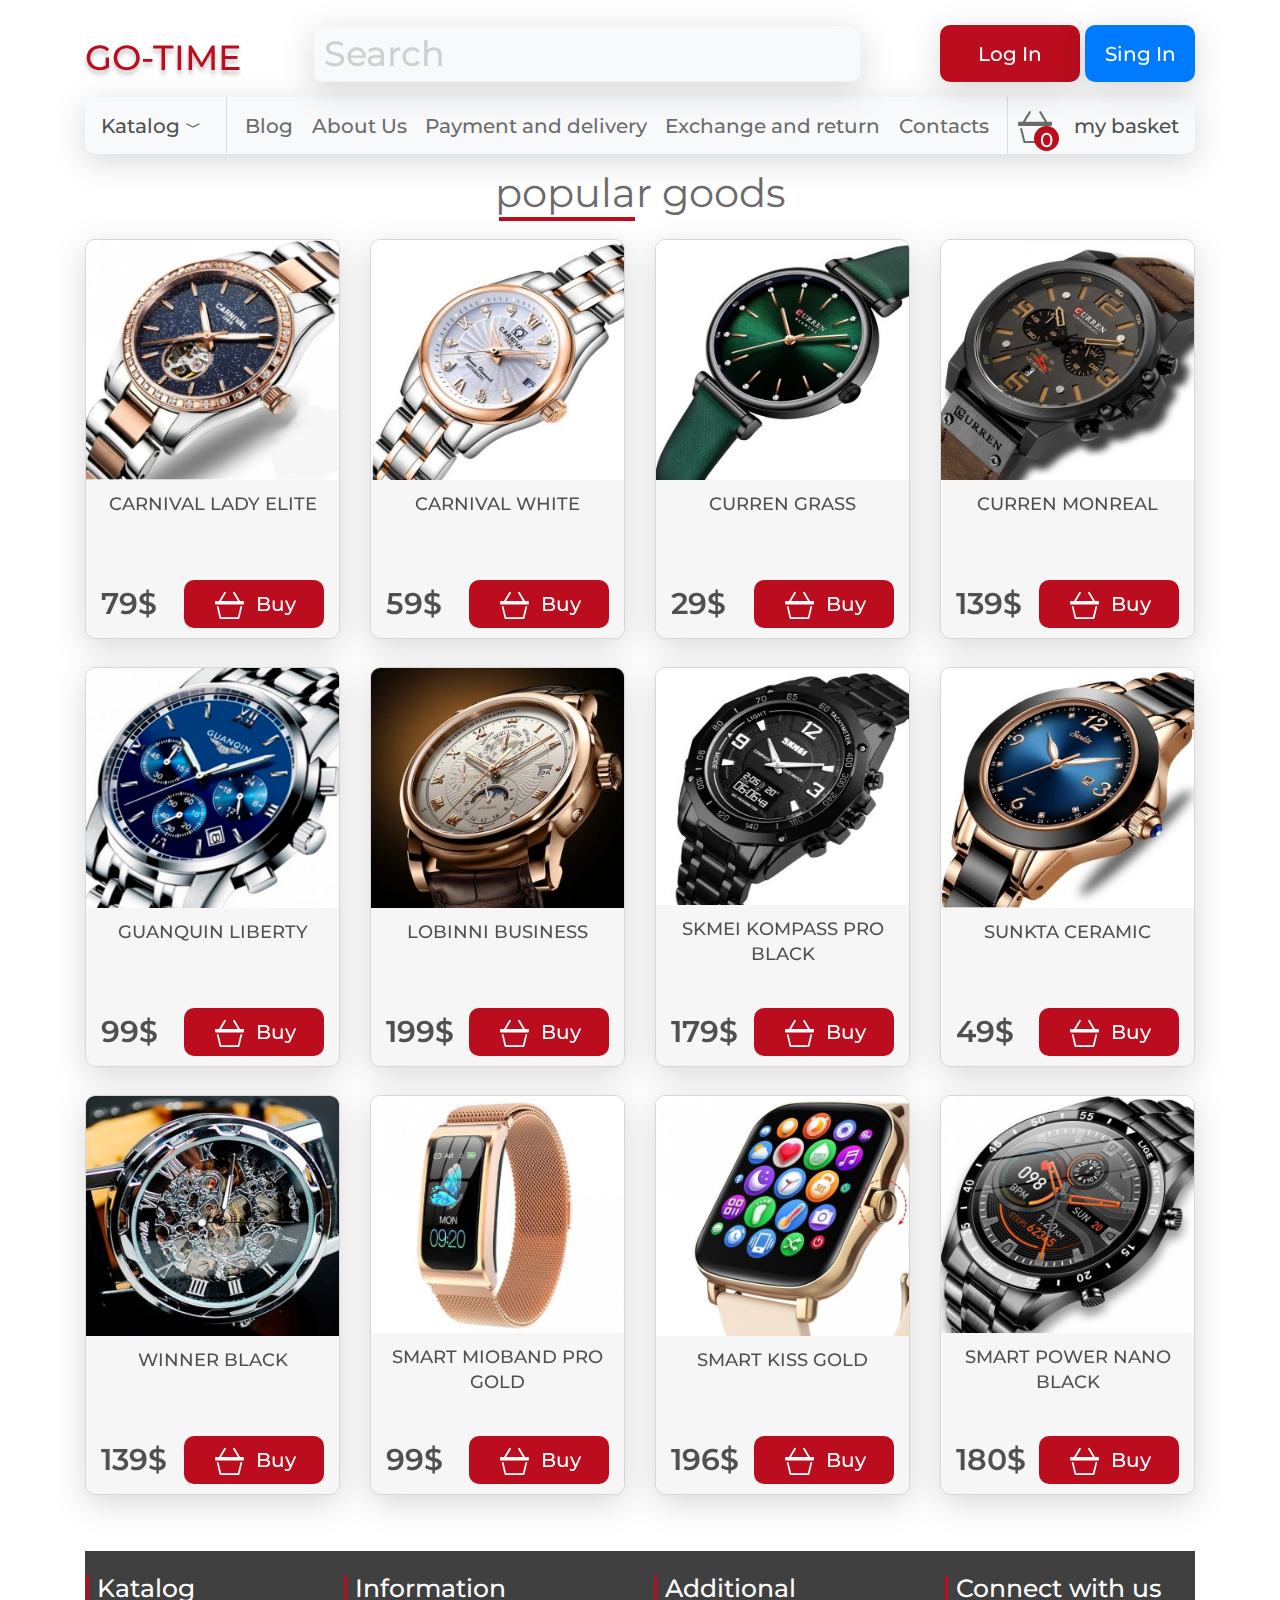
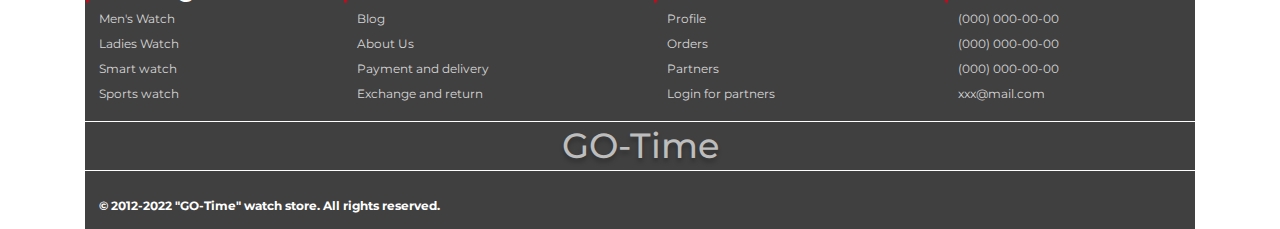
<file: index.html>
<!DOCTYPE html>
<html lang="en">
<head>
    <meta charset="UTF-8">
    <meta http-equiv="X-UA-Compatible" content="IE=edge">
    <meta name="viewport" content="width=device-width">
    <title>GO-Time</title>
    <link rel="icon" type="image/svg" href="img/favicon/watch.svg">
    <link rel="stylesheet" href="css/style-null.css">
    <link rel="stylesheet" href="css/index.css">
    <link rel="stylesheet" href="lib/nouislider.min.css">
</head>
<body class="body">
    <div class= "header-burger " >
        <svg xmlns="http://www.w3.org/2000/svg" width="65" height="65" fill="currentColor" class="bi bi-list header__burger-button" viewBox="0 0 16 16" onclick = "headerPage.hendlerMenuBurger();">
        <path fill-rule="evenodd" d="M2.5 12a.5.5 0 0 1 .5-.5h10a.5.5 0 0 1 0 1H3a.5.5 0 0 1-.5-.5zm0-4a.5.5 0 0 1 .5-.5h10a.5.5 0 0 1 0 1H3a.5.5 0 0 1-.5-.5zm0-4a.5.5 0 0 1 .5-.5h10a.5.5 0 0 1 0 1H3a.5.5 0 0 1-.5-.5z"/>
      </svg>
        <div class="header__burger-logo">GO-TIME</div>
       </div>
    <div id="header" class="header "></div>
    <div id="products" class = "prod" ></div>
    <div id="goods" class="goods"></div>
    <div id="categories" class="categories"></div>
    <div id="shopping"></div>
    <div id="footer_section"></div>

       


    <!-- constans and utils -->
    <!-- <script src="constants/catalog.js"></script> -->
    <script src="index.js"></script>
    <script src="constants/root.js"></script>
    <script src="utils/localStorageUtil.js"></script>

    <!-- header -->
    <script src="components/header/header.js"></script>
    <link rel="stylesheet" href="components/header/header.css">
    <!-- products -->
    <script src="components/products/products.js"></script>
    <link rel="stylesheet" href="components/products/products.css">
    <!-- categories -->
    <script src="components/categories/categories.js"></script>
    <link rel="stylesheet" href="components/categories/categories.css">
    <!-- shopping -->
    <script src="components/shopping/shopping.js"></script>
    <link rel="stylesheet" href="components/shopping/shopping.css">
    <!-- footer -->
    <script src="components/footer/footer.js"></script>
    <link rel="stylesheet" href="components/footer/footer.css">
    <!-- goods -->
    <script src="components/goods/goods.js"></script>
    <link rel="stylesheet" href="components/goods/goods.css">
    
    <!-- range slider -->
    <script src="lib/nouislider.min.js"></script>
    <script src="lib/jquery-3.6.3.min.js"></script>

</body>
</html>
</file>
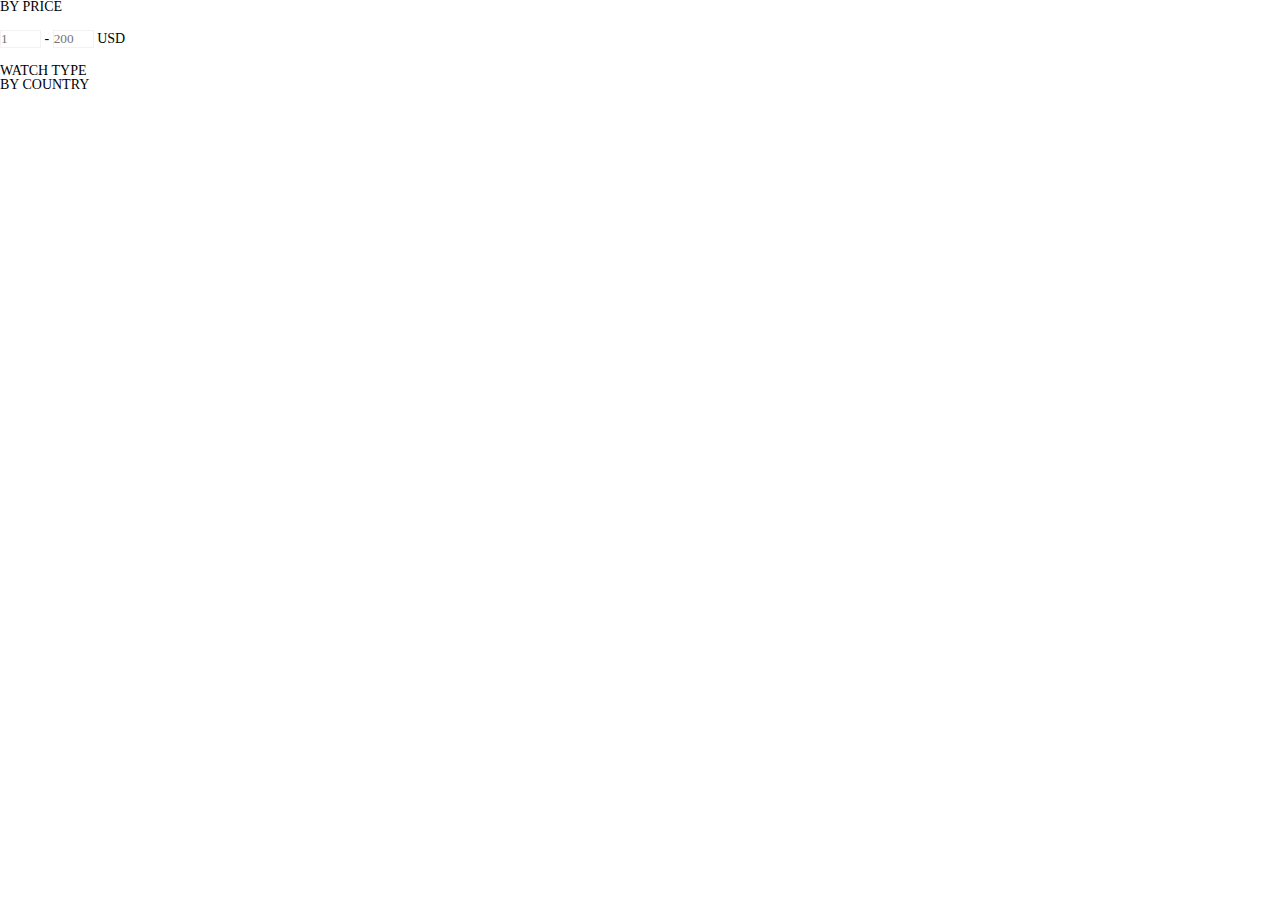
<file: categories.html>
<!DOCTYPE html>
<html lang="en">
<head>
    <meta charset="UTF-8">
    <meta http-equiv="X-UA-Compatible" content="IE=edge">
    <meta name="viewport" content="width=device-width, initial-scale=1.0">
    <title>Document</title>
    <link rel="stylesheet" href="css/style-null.css">
    <link rel="stylesheet" href="/components/categories/categories.css">
    <link rel="stylesheet" href="/lib/nouislider.min.css">
</head>
<body>
    <section class="categories-section-test">
        <ul>
            <li class="filter-item filter-price">BY PRICE
                <div id="range-slider" class="filter-price__slider"> </div>
                <div class="filter-price__inputs">
                    <label class="filter-price__label">
                        <input id="input-range-0" type="number" min="1" max="200" placeholder="1" class="filter-price__input">
                        <span>-</span>
                    </label>
                    <label class="filter-price__label">
                        <input id="input-range-1" type="number" min="1" max="200" placeholder="200" class="filter-price__input">
                        <span>USD</span>
                    </label>
                </div>
            </li> 
            <li class="filter-item">WATCH TYPE</li>
            <li class="filter-item">BY COUNTRY</li>
        </ul>
    </section>
    <script src="/lib/nouislider.min.js"></script>
    <script src="/index.js"></script>
</body>
</html>
</file>
<file: css/style-null.css>
* {
    padding: 0%;
    margin: 0;
    border: 0;
  }
  *,
  *::before,
  *::after {
    -moz-box-sizing: border-box;
    -webkit-box-sizing: border-box;
    box-sizing: border-box;
  }

  :focus-active {
    outline: none;
  }
  a:focus,
  a:active {
    outline: non;
  }
  nav,
  footer,
  header,
  aside {
    display: block;
  }
  html,
  body {
    height: 100%;
    width: 100%;
    font-size: 100%;
    line-height: 1;
    font-size: 14px;
    -ms-text-size-adjust: 100%;
    -moz-text-size-adjust: 100%;
    -webkit-text-size-adjust: 100%;
  }
  
  input,
  button,
  textarea {
    font-family: inherit;
  }
  
  input::-ms-clear {
    display: none;
  }
  button {
    cursor: pointer;
  }
  
  button::-moz-focus-inner {
    padding: 0;
    border: 0;
  }
  a,
  a:visited {
    text-decoration: none;
  }
  a:hover {
    text-decoration: none;
  }
  ul li {
    list-style: none;
  }
  img {
    vertical-align: top;
  }
  
  h1,
  h2,
  h3,
  h4,
  h5,
  h6 {
    font-size: inherit;
    font-weight: 400;
  }

  a {
    text-decoration:none;
  }

  input, textarea {
    outline: none;
    border: none;
    border: solid 1px #f2f2f2;
    }
</file>
<file: css/index.css>
@font-face {
    font-family:Montserrat;
    src: url(../fonts/Montserrat/Montserrat-VariableFont_wght.ttf);
    src: url(../fonts/Montserrat/Montserrat-VariableFont_wght.ttf);
    
}

:root{
    --color-red-prime: #BB0D1E;
    --color-blue-prime: #007BFF;
    --color-gray-secondary: #6C757D;
    --color-display-1: #505050;
    --color-display-2: #6B6B6B;
    --color-unfocuse: #BFBFBF;
    --color-text: #252525;
    --color-no-shadow: #F8F9FA;
    --color-item-stroke: #D7D7D7;
}



.body{
    display: flex;
    position: relative;
    margin-top: 25px;
    /* width: 100%; */
    max-width: 1110px;
    font-family: 'Montserrat';
    font-style: normal;
    overflow-x:hidden;
    flex-direction: column;
    flex-wrap: nowrap;
    align-items: center;
    margin-left: auto;
    margin-right: auto;
    
}

.btn_primery{
    font-family: 'Montserrat';
    font-style: normal;
    font-weight: 500;
    font-size: 20px;
    line-height: 24px;
    align-items: center;
    text-align: center;
    color: #FFFFFF;
    align-items: center;
    text-align: center;
    background: var(--color-red-prime);
    border-radius: 10px;
    width: 140px;
    
}

.btn_secondary{
    font-family: 'Montserrat';
    font-style: normal;
    font-weight: 500;
    font-size: 20px;
    line-height: 24px;
    align-items: center;
    text-align: center;
    color: #FFFFFF;
    align-items: center;
    text-align: center;
    background: var(--color-blue-prime);
    border-radius: 10px;
    margin-left: 5px;
    width: 110px;
}

.btm-prime-blue{
    width: 57px;
    height: 57px;
    background: var(--color-blue-prime);
    filter: drop-shadow(0px 8px 16px rgba(0, 0, 0, 0.15));
}





@media(max-width:1081px){
    .body{
        max-width:970px;
         
    }


}

@media(max-width:970px){
    .body{
        max-width:750px 
    }


}

@media(max-width:850px){
    .body{
        max-width:550px; 
    }

}
@media(max-width:600px){
    .body{
        max-width:450px; 
    }

}
</file>
<file: components/header/header.css>
/* --------header-start------------- */




header{
    display: flex;
    height: 114px;
    flex-wrap: wrap;
    max-width: 1110px;
    
}

.header-burger{
    display: none;
}


.header__top {
    position: relative;
    z-index: 101;
    flex: 1 1 auto;
    display: flex;
    height: 57px;
    justify-content: space-between;
}



.header__logo{
    display: flex;
    align-items: flex-end;
    text-align: center;
    font-family: 'Montserrat';
    font-style: normal;
    font-weight: 500;
    font-size: 35px;
    line-height: 48px;
    color: var(--color-red-prime);
    text-shadow: 0px 4px 4px rgba(0, 0, 0, 0.25);
}

.header__search{
    display: flex;
    flex: 0 1 50%;
    justify-content: space-between;
    margin: 0 30px 0 30px;
    width:100%;
    
    
}

.header__search-form{
    display: flex;
    height: 100%;
    min-width: 200px;
    width: 100%;
    margin-right: 7px;
    border-radius: 10px;
    justify-content: space-between;
    background-color: #F8F9FA;
    filter: drop-shadow(0px 8px 16px rgba(0, 0, 0, 0.15));
}

.header__search-input{
    /* flex: 1 1 70%; */
    /* margin-right: 7px; */
    position: relative;
    width: 100%;
    color:var(--color-unfocuse) ;
    font-family: 'Montserrat';
    font-style: normal;
    font-weight: 500;
    font-size: 35px;
    line-height: 70px;
    padding-left: 10px;
    /* display: flex; */
    /* align-items: center;
    text-align: center; */
    border-radius: 10px;
    background-color: #F8F9FA;
    caret-color: var(--color-red-prime)
}

.header__search-input::placeholder {
    opacity: 0.7;
    color: var(--color-unfocuse);
}

.break-search{
    display: none;
    position: absolute;
    z-index: 103;
    left: 68%;
    top: 17px;
    font-family: 'Montserrat';
    font-style: normal;
    font-weight: 500;
    font-size: 20px;
    line-height: 24px;
    color: var(--color-display-2);
    flex-direction: row;
    align-items: center;
}

.search-item__block{
    display: flex;
    position: absolute;
    top:50px;
    width: 100%;
    flex-direction: column;
    background-color: #F8F9FA;
    border-radius: 10px;
    overflow: hidden;
}

.non-result{
    display: flex;
    color: #BB0D1E;
    z-index: 103;
}

.search-form__item{
    display: flex;
    flex-direction: row;
    justify-content: space-between;
    align-items: center;
    /* margin: 0 20px 0 20px; */
    padding: 5px 20px 5px 20px;
    border-top: 1px solid var(--color-unfocuse);

}
.item-img--search{
    width: 55px;
    border-radius: 10px;

}
.item-name{

}
.item-price{

}





/* categ-dropdown search end*/
.header__search-categories{
    position: relative;
    font-family: 'Montserrat';
    font-style: normal;
    font-weight: 700;
    font-size: 12px;
    line-height: 15px;
    display: flex;
    align-items: center;
    text-align: center;
    color: #505050;
    margin-right: 7px;
    border-left: 1px solid #DBDBDB;
    padding-left: 10px;
    cursor: pointer;
    z-index: 100;
}

.header__search-categories--list{
    display: none;
    z-index: 101;
    top: 57px;
    left: 0;
    position: absolute;
    background-color: #FFFFFF;
    width: 105%;
    border-radius: 10px;

}

.header__search-categories:hover .header__search-categories--list{
    display: block;
    z-index: 101;
    flex-direction: column;
}

.header__search-categories--list-item{
    margin-top: 5px;
    padding-bottom: 5px;
}

.header__search-categories--list-item:hover{
    color: black;

}
/* categ-dropdown search end*/

.header__acc-button{
    display: flex;
    
}

button{
  min-width: 57px;
}

.header__btn_primery{
    filter: drop-shadow(0px 8px 16px rgba(0, 0, 0, 0.15));

}

.header__btn_secondary{
    filter: drop-shadow(0px 8px 16px rgba(0, 0, 0, 0.15));

}

.btm-prime-blue{
    width: 57px;
    height: 57px;
    background: var(--color-blue-prime);
    filter: drop-shadow(0px 8px 16px rgba(0, 0, 0, 0.15));
}

.header__bot {
    position: relative;
    flex: 0 0 100%;
    display: flex;
    border-radius: 10px;
    align-items: center;
    text-align: center;
    padding: 0 16px 0 16px;
    min-height: 57px;
    /* min-width: 1000px; */
    justify-content: space-between;
    flex-wrap: wrap;
    margin-top: 15px;
    background-color: #F8F9FA;
    filter: drop-shadow(0px 8px 16px rgba(0, 0, 0, 0.15));
    z-index: 100;
}




.header__item{
    height: 100%;
    font-family: 'Montserrat';
    font-style: normal;
    font-weight: 500;
    font-size: 20px;
    line-height: 24px;
    display: flex;
    align-items: center;
    text-align: center;
    color: var(--color-display-2);
}

.header__item a{
    color: var(--color-display-2);
} 

.header__item a:hover{
    
    color: var(--color-display-1);
}

.header__item--nav{
    position: relative;
    border-right: 1px solid #DBDBDB;
    padding-right: 10px;
    font-family: 'Montserrat';
    font-style: normal;
    font-weight: 500;
    font-size: 20px;
    line-height: 24px;
    color: var(--color-display-1);
}

.header__item--nav a {
    margin-right: 5px;
    color: var(--color-display-1);
    
}

/* navigation */

.header__item-nav--categories{
    display: none;
    position: absolute;
    top: 57px;
    width: 121px;
    left: -13%;
    background: #E8E8E8;
/* Regular shadow */

    box-shadow: 0px 8px 16px rgba(0, 0, 0, 0.15);
    border-radius: 10px;
    z-index: 100;
    
}

.header__item-nav--categories-item {
    position: relative;
}

.header__item--nav:hover .header__item-nav--categories{
    display: block;
    z-index: 100;
    
    
}

.item-link{
    font-family: 'Montserrat';
    font-style: normal;
    font-weight: 700;
    font-size: 12px;
    line-height: 15px;
    /* identical to box height */
    margin-top: 8px;
    padding-bottom: 8px;
    /*  */

    /* display 1 collor */
    
    color: var(--color-display-1);
    z-index: 101;
    cursor: pointer;
}

/* .header__item-nav--categories-mod{
    display: none;
    position: absolute;
    left: 200px;
} */
.header__item-nav--categories-item a:hover{
    color: rgb(37, 37, 37);
}

/* .header__item-nav--categories-item a:hover > ul{
    display: block;
} */

.header__item-nav--categories-block{
    display: none;
    position: absolute;
    flex-direction: column;
    background: #FFFFFF;
    border-radius: 10px;
    width: 300px;
    height: 167px;
    top: 0px;
    left: 100%;
}

.categories-block--item{
    display: flex;
    height: 50%;
}

.header__item--nav li ul{
    left: 100%;
    top: 0%;
    border-radius: 10px;

}

.header__item--nav li:hover > .header__item-nav--categories-block {
    display: flex;
 
}




.mod-list{
    display: flex;
    align-items: flex-start;
    /* flex: 50%; */
    flex-direction: column;
    flex-wrap: wrap;
    font-family: 'Montserrat';
    font-style: normal;
    font-weight: 400;
    font-size: 12px;
    line-height: 15px;
    /* identical to box height */
    margin-left: 13px;
    /* Text color */
    color: var(--color-text);
    
}

.mod-list p {
    position: relative;
    font-family: 'Montserrat';
    font-style: normal;
    font-weight: 500;
    font-size: 20px;
    line-height: 24px;
    display: flex;
    align-items: center;

    /* display 1 collor */

    color: #505050;
}

.mod-list p::after{
    content: '';
    position: absolute;
    width: 57px;
    bottom: 0;
    border-bottom: 1px solid #BB0D1E;
}



.mod-item:hover{
    color: rgb(0, 0, 0);
    cursor: pointer;
}

/* navigation end */



.header__item--basket{
    border-left: 1px solid #DBDBDB;
    padding-left: 10px;
    position: relative;
}



/* .header__item--basket:after{
    content: '1';
    position: absolute;
    display: flex;
    flex-direction: row;
    flex-wrap: nowrap;
    justify-content: center;
    align-items: center;
    color: var(--color-red-prime);
    z-index: 1000;
    left: 15%;
    top: 50%;
    height: 25px;
    width: 25px;
    border-radius: 50%;
    color: #F8F9FA;
    background-color: var(--color-red-prime);
    border: 2px solid var(--color-red-prime);
    font-family: 'Montserrat';
    font-style: normal;
    font-weight: 500;
} */


.header__item--basket a{
    margin-left: 12px;
    color: var(--color-display-1);
    
}

.counter {
    position: absolute;
    display: flex;
    flex-direction: row;
    flex-wrap: nowrap;
    justify-content: center;
    /* align-items: center; */
    z-index: 1000;
    left: 15%;
    top: 50%;
    height: 25px;
    width: 25px;
    border-radius: 50%;
    color: #F8F9FA;
    background-color: var(--color-red-prime);
    border: 2px solid var(--color-red-prime);
    font-family: 'Montserrat';
    font-style: normal;
    font-weight: 500;
}

.backspace{
    display: none;
}
/* --------header-end------------- */



/* breakpoints */




@media(max-width:1081px){
    .header__bot{
        flex-wrap: nowrap;
        height: 80px;
        margin-top: 20px;
    }

    .header__item--page{
        margin: 0 5px 0 5px;
    }
    .header-burger{
        z-index: 102;
    }

    .header__search {
        flex: 1 1 30%;
    }

    .header__search-categories{
        display: none;
    }
}


@media(max-width:870px){

    .header {
        display: flex;
        position: absolute;
        left:-229%;
        justify-content: center;
        z-index: 102;
        height: 400px;
       
    }

    .header-active {
        display: flex;
        position: absolute;
        left: 0%;
        width: 100%;

        
    }
    

    header{
        display: flex;
        background: #ffffff; 
        min-width: 90%;
        height: 100%;
        justify-content: center;
        border-radius: 10px;
        filter: drop-shadow(0px 8px 16px rgba(0, 0, 0, 0.15));
    }

    .header-burger{
        display: flex;
        width: 100%;
        position: absolute;
        /* margin-right: 70%; */
        top: -7px;
        justify-content: space-between;
    }

    .header__burger-button{
        display: flex;
        flex: 0 1 20%;
        justify-content: center;
        align-items: center;
        align-items: flex-end;
        top: 0;
        /* width: 70px; */
        height: 70px;
        background: #ffffff;
        border-radius: 10%;
        text-align: center;
        font-family: 'Montserrat';
        font-style: normal;
        font-weight: 500;
        font-size: 35px;
        line-height: 48px;
        color: var(--color-red-prime);
        text-shadow: 0px 4px 4px rgba(0, 0, 0, 0.25);
        filter: drop-shadow(0px 8px 16px rgba(0, 0, 0, 0.15));

    }

    .header__burger-logo{
        display: flex;
        flex: 0 1 80%;
        text-align: center;
        font-family: 'Montserrat';
        font-style: normal;
        font-weight: 500;
        font-size: 35px;
        line-height: 48px;
        color: var(--color-red-prime);
        text-shadow: 0px 4px 4px rgb(0 0 0 / 25%);
        justify-content: space-evenly;
        align-items: center;
    }

    

    .header__top{
        flex: 0 1 95%;
        margin-top: 20px;
        justify-content: space-around;

    }


    .header__search{
        margin-top: 80px;
        top: 80px;
        height: 57px;
        margin-bottom: 10px;
    }

    .header__acc-button{
        position: absolute;
        justify-content: space-around;
    }

    .header__btn_primery, .header__btn_secondary{
        height: 57px;
    }

    .header__bot{
        display: flex;
        flex: 0 1 95%;
        justify-content: space-around;

    }

    .header__item--page{
        display: none;
        
    }

    .header__item--page--active{
        display: flex;
    }

    .header__item-nav--categories{
        /* display: flex; */
        position: absolute;
        left: -60px;
        top: 78px;
        width: 200px;
        padding-bottom: 15px;
    }

    .header__item-nav--categories-item {
        font-size: 60px;
        font-weight: 900;
    }
    .header__item-nav--categories-item a{
        font-size: 20px;
        font-weight: 900;
    }

    .header__item-nav--categories-block{
        width: 175%;
        height: 220px;
    }



    .categories-block--item{
        margin: 5px 0 10px 0;
    }

    .mod-list{
        font-size: 15px;
        
        
    }
    .mod-list p{
        font-size: 25px;
        margin: 0 0 10px 0;
        padding-top: 10px;
        
    }
    .mod-item{
        margin-bottom: 5px;
    }

    .backspace{
        display: flex;
        position: absolute;
        top: 85%;
        left: 70%;
        align-items: center;
        border-radius: 10%;
        text-align: center;
        font-family: 'Montserrat';
        font-style: normal;
        font-weight: 500;
        font-size: 25px;
        line-height: 48px;
        color: var(--color-red-prime);
        text-shadow: 0px 4px 4px rgb(0 0 0 / 25%);
        filter: drop-shadow(0px 8px 16px rgba(0, 0, 0, 0.15));
    }
    .backspace p{
        display: inline-block;
        text-transform: uppercase;
    }

    .header__logo{
        display: none;
    }
    .header__acc-button{
        right: auto;
        left: auto;
    }
    .header__item-nav--categories-item a {
        font-size: 16px;
        font-weight: 600;
    }

}


.hidden{
    display: none;
}




@media(max-width:600px){

    .header {
        /* left: -246%; */
        margin-right: 124%;
    }
    .header__item-nav--categories-block {
        width: 120%;
        height: 400px;
    }
    .header__search-categories{
        display: none;
    }

    .backspace {
        top: 80%;
        left: 64%;
    }

    .header__item-nav--categories {
        left: -15px;
        top: 75px;
    }

    .categories-block--item {
        margin: 5px 0 5px 0;
    }
    
    .categories-block--item {
        display: flex;
        height: 72%;
        flex-direction: column;
    }

    .header-burger {
        /* margin-right: 50%; */
        width: 95%;
    }
    
}

@media(max-width:400px){

    .header {
        /* left: -293%; */
        margin-right: 124%;
    }

    .header-active {
        display: flex;
        position: absolute;
        left: 0%;
        width: 100%;

        
    }

    .header-burger {
        /* margin-right: 40%; */
    }
    .backspace {
        top: 78%;
        
        flex-direction: column;
    }
   

    .header__item-nav--categories-block {
        width: 87%;
        height: 400px;
    }
    .header__item--page{
        display: none;
    }
}

@media(max-width:300px){
    .header__item--page{
        display: none;
    }
    .header-burger {
        /* margin-right: 20%; */
    }
}
</file>
<file: components/products/products.css>
/* ----------main section start--------- */


.prod {
    /* flex: 1 1 100%; */
    /* max-width: 1110px; */
    /* align-items: center; */
}


.main-section{
    display: flex;
    position: relative;
    /* max-width: 1110px; */
    margin-top: 30px;
    text-align: center;
    margin-left: auto;
    margin-right: auto;
    align-items: center;
    flex-direction: column;
}



.main-section__title{
    position: relative;
    text-align: center;
    display: inline-block;
    font-family: 'Montserrat';
    font-style: normal;
    font-weight: 400;
    font-size: 40px;
    line-height: 48px;
    color: var(--color-display-2);
    
    
}

.main-section__title::after{
    content: " ";
    position: absolute;
    width: 136px;
    height: 4px;
    left: 1.4%;
    top: 100%;
    
    /* red-prime */
    
    background: var(--color-red-prime);
    
}

.main-section__goods{
    /* display: grid;
    grid-template: repeat(auto-fill,420px) / repeat(4, 285px);
    align-items: stretch; */
    display: flex;
    flex-wrap: wrap;
    /* max-width: 1110px; */
    margin-top: 22px;
    margin-bottom: 28px;
    /* justify-content: center; */
    justify-content: space-between;

}

.main-section__item{
    display: flex;
    flex-direction: column;
    overflow: hidden;
    width: 255px;
    height: 400px;
    margin-bottom: 28px;
    border-radius: 10px;
    background-color: #F6F6F6;
    border: 1px solid #D7D7D7;
    filter: drop-shadow(0px 8px 16px rgba(0, 0, 0, 0.15));
    transition: transform 0.5s; /* Animation */
}


.main-section__item:hover{
    transform: scale(1.08); 
}

.main-section__item_img{
    width: 257.01px;
    height: 259px;
    overflow: hidden;
}

.main-section__item_title{
    font-family: 'Montserrat';
    font-style: normal;
    font-weight: 500;
    font-size: 18px;
    line-height: 25px;
    height: 39px;
/* or 139% */

    text-align: center;

/* display 1 collor */

    color: var(--color-display-1);
    margin: 12px;
}
.main-section__item_rating-response{
    display: flex;
    justify-content: space-between;
    margin: 16px;
}


.main-section__item_star{
    fill: #FFCE31;
}

.main-section__item_response svg{
    margin-right: 5px;
}

.main-section__item_response{
    display: flex;
    font-family: 'Montserrat';
    font-style: normal;
    font-weight: 400;
    font-size: 12px;
    line-height: 15px;
    align-items: center;
    text-align: right;
/* display 2 collor */
    color: var(--color-display-2);
    margin-left: 24px;
}

.main-section__item_prise-butt{
    display: flex;
    justify-content: space-between;
    align-content: flex-end;
    margin: 40px 15px 10px 15px;
}

.main-section__item_prise{
    font-family: 'Montserrat';
    font-style: normal;
    font-weight: 600;
    font-size: 30px;
    line-height: 48px;
/* or 160% */

    display: flex;
    align-items: center;
    text-align: center;

/* display 1 collor */

    color: var(--color-display-1);
}

.main-section__item_btn{
    display: flex;
    align-items: center;
    justify-content: center;
}

.main-section__item_btn svg{
    margin-right: 10px;
}

.main-section__item_btn_active{
    background-color: var( --color-display-2);
}

/* ----------main section end--------- */


@media(max-width:1081px){
    .prod{
        margin-top: 50px;
    }


}


@media(max-width:970px){
    .footer__top_h3{
        font-size: 26px;
    }

    .main-section__item{
        flex: 0 1 45%;
    }
    
    .main-section__item_img{
        object-fit: cover;
        object-position: 0 0;
        width: 100%;
    }
    .main-section__item_prise-butt {
        justify-content: space-around;
        margin: 0px 15px 10px 15px;
    }

}

@media(max-width:850px){


}
@media(max-width:600px){
    .main-section__goods{
        max-width: 90%;
    }
    .main-section__item {
        flex: 0 1 100%;
    }
    .main-section__item_img{
        object-fit: cover;
        width: 80%;
        margin: 5px 0 0 0;
        margin-left: auto;
        margin-right: auto;
        border-radius: 10px;
    }
    
}

@media(max-width:353px){
    .main-section__goods{
        max-width: 90%;
    }
}
</file>
<file: components/categories/categories.css>
.categories{
    width: 100%;
}
.categories-section{
    max-width: 100%;
    margin-top: 30px;
    text-align: center;
}
.categories-section__parth{
    display: flex;
    position: relative;
    width: 100%;
}

.categories-section__goods{
    display: flex;
    margin-top: 20px;
}

.goods__filter{
    flex: 0 1 25%;
    
}

.goods__filter li{
    width: 100%;
    height: 120px;
    margin-top: 15px;
    background: #FFFFFF;
    /* item_stroke */
    border: 1px solid #D7D7D7;
    /* Regular shadow */
    box-shadow: 0px 8px 16px rgba(0, 0, 0, 0.15);
    border-radius: 10px;
}
.goods__filter li:first-child{
    margin-top: 25px;
}

.goods-block{
    flex: 0 1 77%;
    margin-left: 30px;
    
}

.goods-block__sorting{
    display: flex;
    flex-direction: row;
}

.goods-block__sorting ul{
    display: flex;
    
}

.goods-block__section{
    justify-content: flex-start;
}

.goods-block__item{
    margin-left: 2%;
    
}

/* range slide */





/* Chrome, Safari, Edge, Opera */
input::-webkit-outer-spin-button,
input::-webkit-inner-spin-button {
  -webkit-appearance: none;
  margin: 0;
}

/* Firefox */
input[type=number] {
  -moz-appearance: textfield;
}


.goods__filter li:first-child {
    margin-top: 25px;
    display: flex;
    flex-direction: column;
    align-items: center;
}

.filter-price p {
    flex-direction: column;
    justify-content: center;
    width: 100%;
    height: 40px;
    font-family: 'Montserrat';
    font-style: normal;
    font-weight: 400;
    font-size: 12px;
    line-height: 15px;
    /* identical to box height */

    display: flex;
    align-items: center;

    /* Text color */

    color: #252525;
    background: #F6F6F6;
    border-radius: 10px 10px 0px 0px;
}

.filter-price__inputs{
    margin: 16px 0 16px 0;
}

.hidden{
    display: none;
}
</file>
<file: components/shopping/shopping.css>
.shoping-page{
    display: block;
    position: fixed;
    left: 0px;
    top: 0px;
    z-index: 150;
    width: 100%;
    height: 200%;
    background: rgba(191, 191, 191, 0.57);
}

.shoping-page-active{
    visibility: visible; 
}

.shoping-cart{
    display: flex;
    flex-wrap: wrap;
    justify-content: center;
    position: sticky;
    margin-left: auto;
    margin-right: auto;
    top: 10%;
    width: 1019px;
    /* height: 477px; */
   

/* unfocuse collor */

    background: var(--color-unfocuse);
/* Regular shadow */

    box-shadow: 0px 8px 16px rgba(0, 0, 0, 0.15);
    border-radius: 10px;

/* Regular shadow */

    filter: drop-shadow(0px 8px 16px rgba(0, 0, 0, 0.15));
}

.shoping-card__title{
    display: block;
    margin-top: 20px;
    font-family: 'Montserrat';
    font-style: normal;
    font-weight: 500;
    font-size: 35px;
    line-height: 48px;
/* identical to box height, or 137% */
    color: #000000;
}

.shoping-card__block{
    display: flex;
    flex-direction: column;
    flex-wrap: wrap;
    margin: 20px;
    width: 980px;
    background: #FFFFFF;
    border-radius: 10px;
}

.shoping-card__items{
    display: flex;
    flex-wrap: wrap;

}

.shoping-card__item{
    display: flex;
    position: relative;
    flex-direction: row;
    justify-content: space-between;
    align-items: center;
    height: 150px;
    width: 100%;
}

.shoping-card__item::after{
    content: '';
    display: block;
    left: 20px;
    top: 150px;
    width: 95%;
    height: 1px;
    position: absolute;
    z-index: 100;
    border-bottom: 1px solid var(--color-unfocuse);
}

.shoping-card__img{
    margin-left: 56px;
    width: 114px;
    height: 114px;
    border-radius: 10px;
}

.shoping-card__goods{
    display: flex;
    flex-direction: column;
    align-items: center;
}

.goods-name{
    font-family: 'Montserrat';
    font-style: normal;
    font-weight: 500;
    font-size: 18px;
    line-height: 25px;
/* or 139% */

    text-align: center;

/* display 1 collor */
    color:var(--color-display-1); 
}

.goods-price{
    font-family: 'Montserrat';
    font-style: normal;
    font-weight: 600;
    font-size: 30px;
    line-height: 48px;
/* or 160% */
    

/* display 1 collor */
    color:var(--color-display-1); 
}

.shoping-card__counter{
    display: flex;
    width: 160px;
    height: 37px;
    font-family: 'Montserrat';
    font-style: normal;
    font-weight: 500;
    font-size: 35px;
    line-height: 30px;
    /* or 86% */
   
    justify-content: space-around;
    flex-wrap: nowrap;
    flex-direction: row;
    text-align: center;

    background: #D9D9D9;
   
    /* display 2 collor */
    border: 1px solid #6B6B6B;
    border-radius: 10px;
    overflow: hidden;
}



.item__curent{
    width: 52px;
    background-color: #D9D9D9;
    border-left:1px solid black ;
    border-right:1px solid black ;
    height: 37px;
}
.item__control{
    width:52px;
    height: 40px;
    cursor: pointer;
    -moz-user-select: none;
    -khtml-user-select: none;
    -webkit-user-select: none;
    user-select: none;
}

.item__control:hover{
    background-color: var(--color-red-prime);
    color: #FFFFFF;
    /* border-radius: 9px; */
}

.shoping-card__total-price{
    font-family: 'Montserrat';
    font-style: normal;
    font-weight: 600;
    font-size: 30px;
    line-height: 48px;
    /* or 160% */

    display: flex;
    align-items: center;
    text-align: center;

    /* display 1 collor */

    color:var(--color-display-1);
}

.shoping-card__total-del{
    background-color:rgba(255, 0, 0, 0);
    color: var(--color-red-prime);
    margin-right: 52px;
}

.shoping-card__total{
    display: flex;
    flex-direction: row;
    justify-content: space-around;
    align-items: center;
    position: relative;
    height: 45px;
    margin: 20px 30px 20px 30px ;
}

.shoping-card__total::after{
    content: '';
    display: block;
    left: -7px;
    top: 60px;
    width: 101%;
    height: 1px;
    position: absolute;
    z-index: 100;
    border-bottom: 1px solid var(--color-unfocuse);
}

.shoping-card__total p{
    font-family: 'Montserrat';
    font-style: normal;
    font-weight: 600;
    font-size: 35px;
    line-height: 48px;
/* identical to box height, or 137% */
}

.shoping-card__buttons{
    display: flex;
    padding-top: 20px;
    padding-bottom: 20px;
    flex-wrap: wrap;
    flex-direction: column;
    justify-content: center;
    align-items: center;
}

.shoping-card__button--prime{
    width: 350px;
    height: 53px;
    color: #FFFFFF;
    background: var(--color-red-prime);
/* red-prime */

    border: 1px solid var(--color-red-prime);
    border-radius: 10px;

    font-family: 'Montserrat';
    font-style: normal;
    font-weight: 500;
    font-size: 20px;
    line-height: 20px;
/* or 100% */


    text-transform: uppercase;
}

.shoping-card__button--second{
    position: relative;
    width: 350px;
    height: 53px;
    color: var(--color-red-prime);
    background-color: rgba(1, 1, 1, 0);
}

.shoping-card__button--second::after{
    content: '';
    display: block;
    left: 20%;
    top: 48px;
    width: 60%;
    height: 1px;
    position: absolute;
    z-index: 100;
    border-bottom: 1px dashed var(--color-red-prime);
}
</file>
<file: components/footer/footer.css>
/* -------------footer------------ */

#footer_section{
    display: flex;
    min-width: 100%;
}

footer{
    display: flex;
    flex: 0 1 100%;
    background-color: rgb(64 64 64);
    position: relative;
    /* width: 100%; */
    flex-direction: column;
    flex-wrap: nowrap;
}

.footer__top{
    display: flex;
    flex: 0 1 100%;
    justify-content: space-between;
}

.footer__top_h3{
    font-family: 'Montserrat';
    font-style: normal;
    font-weight: 500;
    font-size: 25px;
    margin: 25px 33px 10px 12px;
    line-height: 25px;
/* identical to box height, or 100% */

    display: flex;
    align-items: center;
    text-align: center;

    color: #FFFFFF;

}

.footer__top_h3::before{
    content: "";
    position: absolute;
    margin-left: -1%;
    width: 3px;
    height: 28px;
    background: #BB0D1E;
    border-radius: 2px;
}

.footer_middle{
    flex: 0 1 100%;
    /* width: 1110px; */
    height: 65px;
    margin: 10px 0 10px 0;
    font-family: 'Montserrat';
    font-style: normal;
    font-weight: 500;
    font-size: 35px;
    line-height: 48px;
/* or 137% */
    display: flex;
    align-items: center;
    justify-content: center;

/* Gray 4 */
    color: #BDBDBD;
    text-shadow: 0px 4px 4px rgba(0, 0, 0, 0.25);
    border-top: 1px solid #FFFFFF;
    border-bottom: 1px solid #FFFFFF;
}

.footer__top_item{
    font-family: 'Montserrat';
    font-style: normal;
    font-weight: 700;
    font-size: 12px;
    line-height: 15px;
    margin-left: 14px;
/* identical to box height */

    display: flex;
    align-items: flex-start;

/* bg-item */

    color: var(--color-item-stroke);
    flex-direction: column;
}

.footer__top_item h4{
    margin-bottom: 10px;
}


.footer__bot_watch-store{
    font-family: 'Montserrat';
    font-style: normal;
    font-weight: 700;
    font-size: 12px;
    line-height: 15px;
/* identical to box height */

    display: flex;
    align-items: center;
    text-align: center;
    margin-left: 14px;
    height: 48px;
    color: #FFFFFF;
}


/* .footer__backgraund{ */
    /* position: absolute; */
    /* height: 100%;
    left: -200%;
    bottom: 0%;
    width: 400%;
    z-index: -100;
    background-color: #404040;
} */

@media(max-width:1081px){


}

@media(max-width:970px){
    .footer__top_h3{
        font-size: 24px;
    }


}

@media(max-width:850px){
    #footer_section{
        max-width: 550px
    
    }

    .footer__creen-min{
        display: none;
    }


}
@media(max-width:600px){
   .footer_section{
       max-width: none;
    }
    
}

@media(max-width:353px){
    .footer__top{
        flex-direction: column;
    }
}
</file>
<file: components/goods/goods.css>
/* goods-page */

.goods{
    position: relative;
    top:20px;
    background-color: #FFFFFF;
   
}

.nav-str{
    display: flex;
    
    left: 0;
    top: 15px;
    width: 50%;
    align-items: center
}

.nav-str-position{
    position: absolute;
}

.nav-str__item{
    cursor: pointer;
    color: var(--color-display-2);
    background-color: #FFFFFF;
    margin-left: 20px;
}

.nav-str__item:after{
    content: '>';
}

.click__back{
    /* position: absolute; */
    width: 100px;
    margin-right: 15px;
    text-align: center;
    font-size: 40px;
    cursor: pointer;
    border: 1px solid rgba(0, 0, 0, 0.308);
    color: rgba(0, 0, 0, 0.496);;
    border-radius: 10px;
}

.goods-page{
    display: flex;
    margin-top: 67px;

}

.goods-page__item{
    flex: 0 1 58%;


}



.item-img__main{
    width: 100%;
    border-radius: 10px;
    border: 1px solid #dadada;
}

.item-img__second-block{
    display: flex;
    justify-content: space-around;
    margin-top: 11px;
}

.item-img__second{
    height: 120px;
    border-radius: 4px;
    border: 1px solid #6B6B6B;
    cursor: pointer;
    
}

.item-img__second--active{
    border: 1px solid #BB0D1E;
    border-radius: 4px;
}

.description-block{
    /* width: 635px; */
    display: flex;
    flex-wrap: wrap;
}

.description-block__info{
    position: relative;
    margin-top: 50px;
}

.description-block__info::after{
    content: '';
    position: absolute;
    top: 110%;
    left: 3%;
    width: 80%;
    border-bottom: 2px solid rgba(0, 0, 0, 25%);
}


.description-block__info h2{
    font-family: 'Montserrat';
    font-style: normal;
    font-weight: 400;
    font-size: 40px;
    line-height: 48px;
/* identical to box height, or 120% */

    text-align: center; 
    color: var(--color-text);
    
}

.description-block__info p{
    font-family: 'Montserrat';
    font-style: normal;
    font-weight: normal;
    font-size: 16px;
    line-height: 20px;
    margin-top: 28px;
    color: var(--color-text);
}

.description-block__info p span{
    font-weight: bolder;
    color: black;
    text-decoration: solid;
    
}

.description-block__specifications{
    position: relative;
    margin-top: 44px;
    display: flex;
    flex-wrap: wrap;
    width: 100%;
    padding-bottom: 20px;
}

/* .description-block__specifications:last-child{
    padding-bottom: 100px;
} */

.description-block__specifications::after{
    content: '';
    position: absolute;
    top: 107%;
    left: 3%;
    width: 80%;
    border-bottom: 2px solid rgba(0, 0, 0, 25%);
}

.description-block__specifications h3{
    position: relative;
    font-family: 'Montserrat';
    font-style: normal;
    font-weight: 700;
    font-size: 25px;
    line-height: 25px;
/* identical to box height, or 100% */
    margin-left: 5%;
    color: #000000;
    width: 100%;
    margin-top: 30px;
    /* margin-bottom: 10px; */
}

.description-block__specifications h3::before{
    content: "";
    position: absolute;
    margin-left: -5.5%;
    width: 3px;
    height: 20px;
    background: rgb(187 13 30);
    border-radius: 2px;
}





.description-block__specifications-value{
    display: flex;
    justify-content: space-around;
    margin-top: 20px;
    padding-bottom: 10px;
    width: 100%;
}

.description-block__specifications-value p{
    font-family: 'Montserrat';
    font-style: normal;
    font-weight: 500;
    
    line-height: 25px;
    /* identical to box height, or 100% */
    display: flex;
    align-items: center;
    /* display 1 collor */
    color: #505050;
}

.key{
    width: 55%;
    font-size: 25px;
}

.value{
    width: 30%;
    font-family: 'Montserrat';
    font-style: normal;
    font-weight: 500;
    font-size: 16px;
    line-height: 20px;
}

.goods-page__info{
    flex: 0 1 42%;
    display: flex;
    flex-direction: column;

}

.info-goods__block{
    display: flex;
    flex-wrap: wrap;
    height: 161px;
    background: #D9D9D9;
    /* Regular shadow */
    margin-left: 25px;
    box-shadow: 0px 8px 16px rgba(0, 0, 0, 0.15);
    border-radius: 10px;
}


.info-goods__name{
    display: block;
    padding: 13px;
    width: 100%;
    height: 40px;
}



.info-goods__name h2{
    display: inline-block;
    font-family: 'Montserrat';
    font-style: normal;
    font-weight: 400;
    font-size: 16px;
    line-height: 20px;
    /* identical to box height */
    margin-left: 10px;
    text-align: center;
    color: #000000;
    width: 100%;
}

.info-goods-block{
    display: flex;
    width: 100%;
    flex-wrap: nowrap;
    justify-content: center;
    margin-top: 1px;
}

.info-goods{
    display: flex;
}

.info-goods-centr{
    position: relative;
    margin-left: 10px;
    margin-right: 10px;
}

/* .model__value-brand {
    color: #FF0000;
} */

.info-goods-centr::before{
    content: "";
    position: absolute;
    left:-6%;
    width: 2px;
    height: 15px;
    background: var(--color-display-2);
}

.info-goods-centr::after{
    content: "";
    position: absolute;
    left:104%;
    width: 2px;
    height: 15px;
    background: var(--color-display-2);
    
}

.info-goods__price-bay{
    display: flex;
    justify-content: space-around;
    flex-direction: row;
    margin-top: 15px;
    height: 53px;
    width: 100%;

}

.goods-price{
    flex: 0 1 40%;
    height: 53px;
    background: #FFFFFF;
    border-radius: 10px;
    font-family: 'Montserrat';
    font-style: normal;
    font-weight: 600;
    font-size: 30px;
    line-height: 48px;
    /* or 160% */
    text-align: center;
    /* red-prime */
    color: var(--color-red-prime);
    /* margin-right: 1%; */
}

.btn_primery-by{
    display: flex;
    flex: 0 1 40%;
    align-items: center;
    justify-content: center;
    height: 53px;
    font-family: 'Montserrat';
    font-style: normal;
    font-weight: 500;
    font-size: 20px;
    line-height: 24px;
    text-align: center;
    color: #FFFFFF;

}

svg {
    margin-right: 10px;
}

.info-goods__second{
    display: flex;
    flex: 1 1 100%;
    justify-content: flex-end;
    width: 187px;
    height: 30px;
    margin-right: 9%;
}

.btn-by-oneclick{
    background-color: rgba(0, 0, 0, 0);
    font-family: 'Montserrat';
    font-style: normal;
    font-weight: 500;
    font-size: 20px;
    line-height: 24px;
    text-align: center;
    width: 40%;
    /* red-prime */
    color: var(--color-red-prime);
    border-radius: 0%;
    border-bottom: 1px dotted var(--color-red-prime)
}

.goods-options-block{
    display: flex;
    flex-direction: column;
    margin-top: 50px;

}

.goods-options{
    height: 150px;
    display: flex;
    position: relative;
    flex:1 1 100%;
    margin: 0px 0 15px 0;
    /* border-bottom: 1px solid var(--color-display-2); */
}

.goods-page-delivery::after{
    content: '';
    position: absolute;
    opacity: 80%;
    left: 5%;
    top: 120%;
    width: 90%;
    height: 3px;
    background-color: var(--color-gray-secondary);
}

.deliv-truck{
    margin: 0 30px 0 25px;
    color: var(--color-display-2);
}

.goods-page-delivery{
    position: relative;
}

.goods-page-delivery p{
    position: absolute;
    left: 25%;
    top: 65%;
}

.goods-page-delivery p span{
    color: var(--color-red-prime);
    border-bottom: 1px dotted var(--color-red-prime);
}

.deliv{
    flex: 1 1 100%;
    position: relative;
    font-family: 'Montserrat';
    font-style: normal;
    font-weight: 500;
    font-size: 35px;
    line-height: 48px;
    /* identical to box height, or 137% */
    /* text-align: center; */

    /* display 1 collor */

    color: var(--color-display-1);

}

.goods-page-payment{
    position: relative;
    display: flex;
    flex-direction: row;
    flex-wrap: nowrap;
    align-items: center;
}


.goods-page-payment::after{
    content: '';
    position: absolute;
    opacity: 80%;
    left: 5%;
    top: 160%;
    width: 90%;
    height: 3px;
    background-color: var(--color-gray-secondary);
}

.bi-currency-dollar{
    margin: 20px 30px 0 25px;
    color: var(--color-display-2);
}

.option-payment{
    position: absolute;
    left: 26%;
    top: 72%;
    color: var(--color-display-1);
    font-family: 'Montserrat';
    font-style: normal;
    font-weight: 500;
    font-size: 25px;
    line-height: 25px;
/* identical to box height, or 100% */

    margin-top: 5x;
}

.option-payment p {
    margin-bottom: 0px;
    height: 25px;
}



@media(max-width:1081px){

    .nav-str{
        width: 100%;
    }
    
    .item-img__main {
        /* height: 100%; */
        object-fit: cover;
        object-position: 0 0;
        width: 100%;

    }
}



@media(max-width:970px){
   
    .goods{
        max-width: 95%;
        margin-left: auto;
        margin-right: auto;
    }

    .item-img__second{
        height: 90px;
    }

    .info-goods__block {
        height: 185px;
        padding-bottom: 12px;
    }

    .info-goods__second {
        margin-right: 6%;
    }

    .item-img__second {
        height: 60px;
    }


}

@media(max-width:870px){
    .goods-page {
        align-items: flex-start;
        flex-direction: column-reverse;
    }
    .goods-page__item{
        margin-top: 30px;
    }
    .goods-page__info {
        width: 100%;
        display: flex;
        flex-direction: column;
    }
    .info-goods__block{
        margin: 0;
        flex: 0 1 100%;
    }

    .goods-options-block{
        display: none;
    }


}
@media(max-width:600px){

    .description-block__specifications-value{
        flex-direction: column;
        align-items: center;
    }
    .description-block__info {
        text-align: center;
    }
}

@media(max-width:400px){
    .goods{
        width: 100%;
    }

    .info-goods__second{
        display: none;
    }
    .info-goods-block {
        flex-wrap: wrap;
    }

    .info-goods__price-bay {
        margin-top: 30px;
    }
}
</file>
<file: lib/nouislider.min.css>
.noUi-target,.noUi-target *{-webkit-touch-callout:none;-webkit-tap-highlight-color:transparent;-webkit-user-select:none;-ms-touch-action:none;touch-action:none;-ms-user-select:none;-moz-user-select:none;user-select:none;-moz-box-sizing:border-box;box-sizing:border-box}.noUi-target{position:relative}.noUi-base,.noUi-connects{width:100%;height:100%;position:relative;z-index:1}.noUi-connects{overflow:hidden;z-index:0}.noUi-connect,.noUi-origin{will-change:transform;position:absolute;z-index:1;top:0;right:0;height:100%;width:100%;-ms-transform-origin:0 0;-webkit-transform-origin:0 0;-webkit-transform-style:preserve-3d;transform-origin:0 0;transform-style:flat}.noUi-txt-dir-rtl.noUi-horizontal .noUi-origin{left:0;right:auto}.noUi-vertical .noUi-origin{top:-100%;width:0}.noUi-horizontal .noUi-origin{height:0}.noUi-handle{-webkit-backface-visibility:hidden;backface-visibility:hidden;position:absolute}.noUi-touch-area{height:100%;width:100%}.noUi-state-tap .noUi-connect,.noUi-state-tap .noUi-origin{-webkit-transition:transform .3s;transition:transform .3s}.noUi-state-drag *{cursor:inherit!important}.noUi-horizontal{height:18px}.noUi-horizontal .noUi-handle{width:34px;height:28px;right:-17px;top:-6px}.noUi-vertical{width:18px}.noUi-vertical .noUi-handle{width:28px;height:34px;right:-6px;bottom:-17px}.noUi-txt-dir-rtl.noUi-horizontal .noUi-handle{left:-17px;right:auto}.noUi-target{background:#FAFAFA;border-radius:4px;border:1px solid #D3D3D3;box-shadow:inset 0 1px 1px #F0F0F0,0 3px 6px -5px #BBB}.noUi-connects{border-radius:3px}.noUi-connect{background:#3FB8AF}.noUi-draggable{cursor:ew-resize}.noUi-vertical .noUi-draggable{cursor:ns-resize}.noUi-handle{border:1px solid #D9D9D9;border-radius:3px;background:#FFF;cursor:default;box-shadow:inset 0 0 1px #FFF,inset 0 1px 7px #EBEBEB,0 3px 6px -3px #BBB}.noUi-active{box-shadow:inset 0 0 1px #FFF,inset 0 1px 7px #DDD,0 3px 6px -3px #BBB}.noUi-handle:after,.noUi-handle:before{content:"";display:block;position:absolute;height:14px;width:1px;background:#E8E7E6;left:14px;top:6px}.noUi-handle:after{left:17px}.noUi-vertical .noUi-handle:after,.noUi-vertical .noUi-handle:before{width:14px;height:1px;left:6px;top:14px}.noUi-vertical .noUi-handle:after{top:17px}[disabled] .noUi-connect{background:#B8B8B8}[disabled] .noUi-handle,[disabled].noUi-handle,[disabled].noUi-target{cursor:not-allowed}.noUi-pips,.noUi-pips *{-moz-box-sizing:border-box;box-sizing:border-box}.noUi-pips{position:absolute;color:#999}.noUi-value{position:absolute;white-space:nowrap;text-align:center}.noUi-value-sub{color:#ccc;font-size:10px}.noUi-marker{position:absolute;background:#CCC}.noUi-marker-sub{background:#AAA}.noUi-marker-large{background:#AAA}.noUi-pips-horizontal{padding:10px 0;height:80px;top:100%;left:0;width:100%}.noUi-value-horizontal{-webkit-transform:translate(-50%,50%);transform:translate(-50%,50%)}.noUi-rtl .noUi-value-horizontal{-webkit-transform:translate(50%,50%);transform:translate(50%,50%)}.noUi-marker-horizontal.noUi-marker{margin-left:-1px;width:2px;height:5px}.noUi-marker-horizontal.noUi-marker-sub{height:10px}.noUi-marker-horizontal.noUi-marker-large{height:15px}.noUi-pips-vertical{padding:0 10px;height:100%;top:0;left:100%}.noUi-value-vertical{-webkit-transform:translate(0,-50%);transform:translate(0,-50%);padding-left:25px}.noUi-rtl .noUi-value-vertical{-webkit-transform:translate(0,50%);transform:translate(0,50%)}.noUi-marker-vertical.noUi-marker{width:5px;height:2px;margin-top:-1px}.noUi-marker-vertical.noUi-marker-sub{width:10px}.noUi-marker-vertical.noUi-marker-large{width:15px}.noUi-tooltip{display:block;position:absolute;border:1px solid #D9D9D9;border-radius:3px;background:#fff;color:#000;padding:5px;text-align:center;white-space:nowrap}.noUi-horizontal .noUi-tooltip{-webkit-transform:translate(-50%,0);transform:translate(-50%,0);left:50%;bottom:120%}.noUi-vertical .noUi-tooltip{-webkit-transform:translate(0,-50%);transform:translate(0,-50%);top:50%;right:120%}.noUi-horizontal .noUi-origin>.noUi-tooltip{-webkit-transform:translate(50%,0);transform:translate(50%,0);left:auto;bottom:10px}.noUi-vertical .noUi-origin>.noUi-tooltip{-webkit-transform:translate(0,-18px);transform:translate(0,-18px);top:auto;right:28px}

.noUi-handle::after,
.noUi-handle::before{
    display: none;
}

.noUi-handle{
    border-radius: 50%;
}


.noUi-horizontal .noUi-handle{
    width: 20px;
    height: 20px;
    /* background: #434343; */
    
}


 .noUi-horizontal{ 
    height: 1px;
    border:1px solid #BB0D1E;
    width: 80%;
    left: 3%;
} 

.noUi-horizontal .noUi-handle {
    right: -4px;
    top: -10px;
}
</file>
